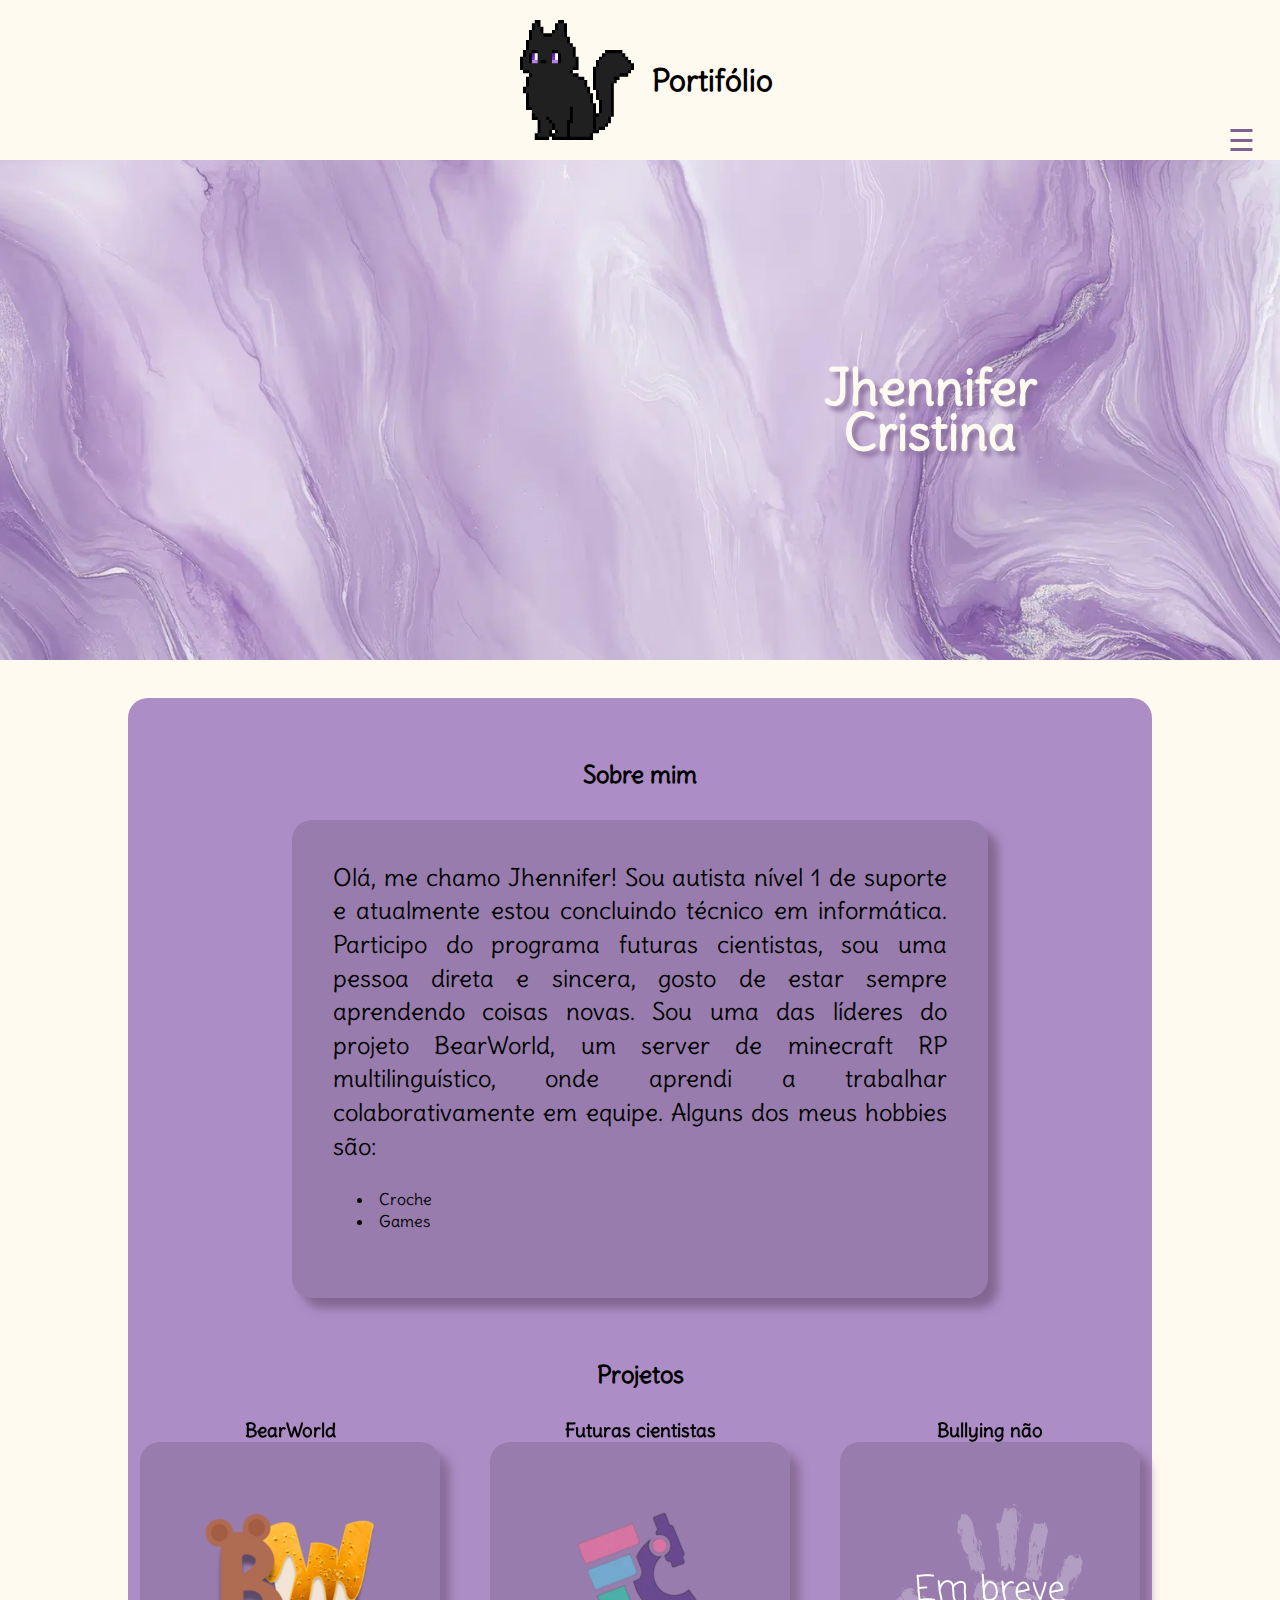
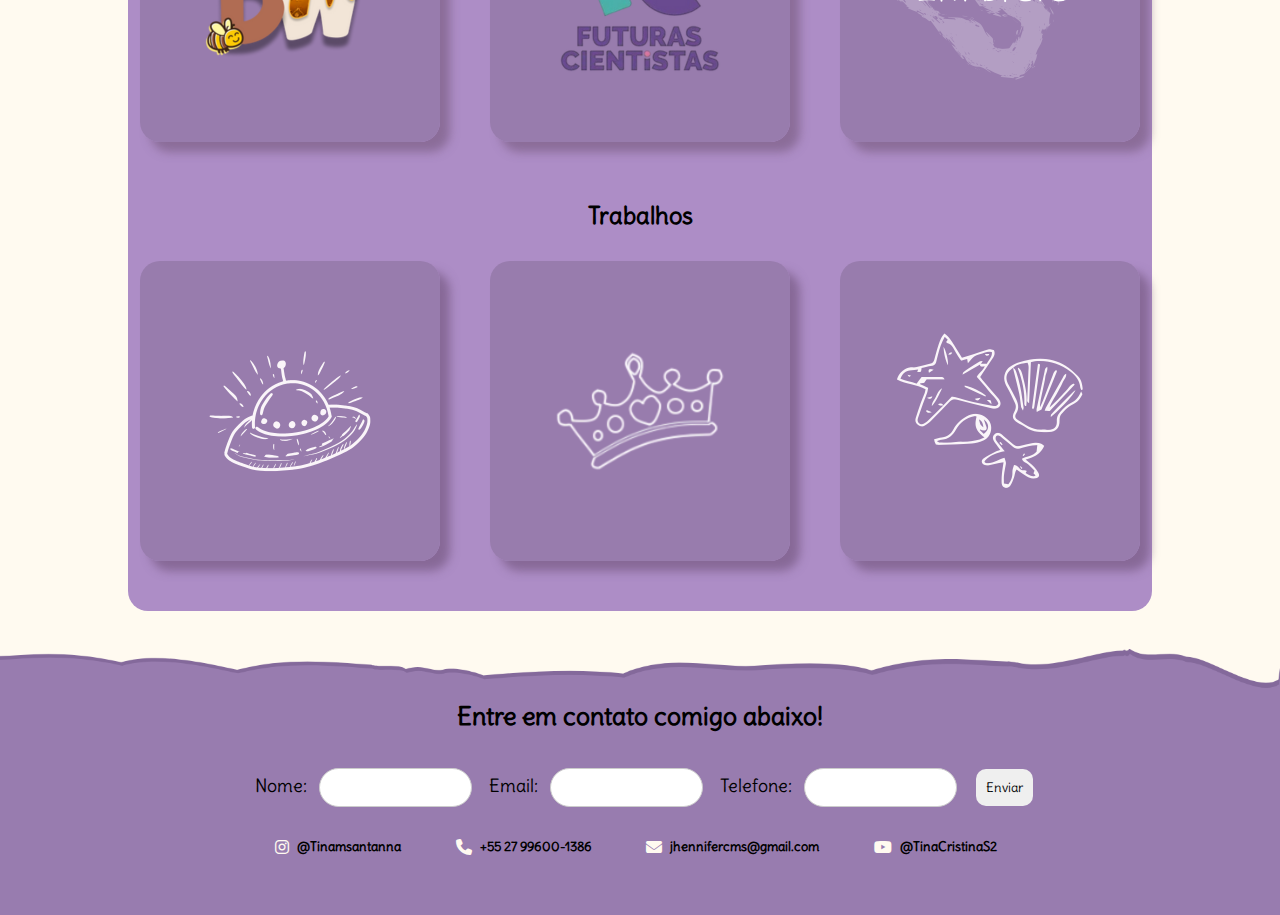
<file: Futuras-main/index.html>
<!DOCTYPE html>
<html lang="en">
<head>
    <meta charset="UTF-8">
    <meta http-equiv="X-UA-Compatible" content="IE=edge">
    <meta name="viewport" content="width=device-width, initial-scale=1.0">
    <title>Jhenni</title>
    <link rel="apple-touch-icon" sizes="180x180" href="/Futuras-main/img/apple-touch-icon.png">
    <link rel="icon" type="image/png" sizes="32x32" href="/Futuras-main/img/favicon-32x32.png">
    <link rel="icon" type="image/png" sizes="16x16" href="/Futuras-main/img/favicon-16x16.png">
    <link rel="manifest" href="/Futuras-main/img/site.webmanifest">
    <link rel="preconnect" href="https://fonts.googleapis.com">
    <link rel="preconnect" href="https://fonts.gstatic.com" crossorigin>
    <link href="https://fonts.googleapis.com/css2?family=Delius&display=swap" rel="stylesheet">
    <link rel="stylesheet" href="./css/style.css">
    <link rel="stylesheet" href="https://cdnjs.cloudflare.com/ajax/libs/font-awesome/6.6.0/css/all.min.css">
    <script src="./js/script.js"></script>
</head>
<body>
    <header class="header">
        <div id="inicio">

            <div class="logo">
                <img src="/Futuras-main/img/gato.gif" alt="" style="width: 120px; height: 120px;" >
                <h2>Portifólio</h2>
            </div>
        </div>
        
    </header>
    
    <header class="header2">
        <nav class="nav" >

            <button id="menu-hamburger" class="menu-hamburger">
                &#x2630
            </button>

            <ul id="navMenu">
                <a href="#inicio">
                    <li>Início</li>
                </a>

                <a href="#mim">
                    <li>Sobre mim</li>
                </a>
                
                <a href="#projeto">
                    <li>Projetos</li>
                </a>
                
                <a href="#job">
                    <li>Trabalhos</li>
                </a>

                <a href="#contato">Contato</a>
            </ul>
        </nav>
    </header>

    <main>
        <div class="intro">

            <div class="titulo">
                <h1>Jhennifer</h1>
                <h1>Cristina</h1>
            </div>
        </div>

            <div id="mim">
                <div class="subtitulo">
                    <h2>Sobre mim</h2>
                </div>
                <div class="eu">
                    <p>
                        Olá, me chamo Jhennifer! Sou autista nível 1 de suporte e atualmente estou concluindo técnico em informática. Participo do programa futuras cientistas, sou uma pessoa direta e sincera, gosto de estar sempre aprendendo coisas novas. Sou uma das líderes do projeto BearWorld, um server de minecraft RP multilinguístico, onde aprendi a trabalhar colaborativamente em equipe. Alguns dos meus hobbies são:
                    </p> 

                    <ul>
                        <li>Croche</li>
                        <li>Games</li>
                    
                    </ul>
                    
                </div>
            </div>
            <div id="projeto">
                <div class="subtitulo">
                    <h2>Projetos</h2>
                </div>
                <section class="pro-cards">
                    <div class="flip-card">
                        <div class="flip-card-inner">
                            <div class="flip-card-front">
                                <h3>BearWorld</h3>
                                <img src="/Futuras-main/img/6.png" alt="Logo BearWorld" style="width: 300px; height: 300px;">
                            </div>
                            <div class="flip-card-back">
                                <h3>BearWorld</h3>
                                <img src="/Futuras-main/img/GifBw.gif" alt="" style="width: 300px; height: 300px; object-fit: cover">

                            </div>
                        </div>
                    </div>
                    <div class="flip-card">
                        <div class="flip-card-inner">
                            <div class="flip-card-front">
                                <h3>Futuras cientistas</h3>
                                <img src="/Futuras-main/img/f.png" alt="Logo BearWorld" style="width: 300px; height: 300px;">
                            </div>
                            <div class="flip-card-back">
                                <a href="https://discord.gg/N3H6qTWFxQ"></a>
                                <h3>Futuras cientistas</h3>
                                <img src="/Futuras-main/img/gifUrso.gif" alt="" style="width: 300px; height: 300px;">
                            </div>
                        </div>
                    </div>
                    <div class="flip-card">
                        <div class="flip-card-inner">
                            <div class="flip-card-front">
                                <h3>Bullying não</h3>
                                <img src="/Futuras-main/img/7.png" alt="Logo BearWorld" style="width: 300px; height: 300px;">
                            </div>
                            <div class="flip-card-back">
                                <a href="https://discord.gg/N3H6qTWFxQ"></a>
                                <h3>Bullying não</h3>
                                <img src="/Futuras-main/img/4.png" alt="" style="width: 300px; height: 300px;">
                            </div>
                        </div>
                    </div>
                </section>
            </div>

            </div>

            <div id="job">
                <div class="subtitulo">
                    <h2>Trabalhos</h2> 
                </div>
                <section class="job-cards">
                    <div class="flip-card">
                        <div class="flip-card-inner">
                            <div class="flip-card-front">
                                <img src="/Futuras-main/img/1.png" alt="" style="width: 300px; height: 300px;">
                            </div>
                            <div class="flip-card-back">
                                <a href="https://discord.gg/N3H6qTWFxQ"></a>
                                <img src="/Futuras-main/img/Em breve.png" alt="" style="width: 300px; height: 300px;">
                            </div>
                        </div>
                    </div>
                    <div class="flip-card">
                        <div class="flip-card-inner">
                            <div class="flip-card-front">
                                <img src="/Futuras-main/img/2.png" alt="" style="width: 300px; height: 300px;">
                            </div>
                            <div class="flip-card-back">
                                <a href="https://discord.gg/N3H6qTWFxQ"></a>
                                <img src="/Futuras-main/img/Em breve.png" alt="" style="width: 300px; height: 300px;">
                            </div>
                        </div>
                    </div>
                    <div class="flip-card">
                        <div class="flip-card-inner">
                            <div class="flip-card-front">
                                <img src="/Futuras-main/img/3.png" alt="Logo BearWorld" style="width: 300px; height: 300px;">
                            </div>
                            <div class="flip-card-back">
                                <a href="https://discord.gg/N3H6qTWFxQ"></a>
                                <img src="/Futuras-main/img/Em breve.png" alt="" style="width: 300px; height: 300px;">
                            </div>
                        </div>
                    </div>
                </section>
            </div>
    </main>
    <footer>
        <h4>Entre em contato comigo abaixo!</h4>
        <form>
                <label for="nome">Nome:</label>
                <input id="nome" type="text"> 

                <label for="email">Email:</label>
                <input id="email" type="email"> 

                <label for="telefone">Telefone:</label>
                <input id="telefone" type="nunber"> 

                <button id="botaoEnviar">Enviar</button>
        </form>
        <ul class="contato" id="contato">
            <a class="item-contato" href="https://www.instagram.com/tinamsantanna/" target="_blank">
                <i class="fa-brands fa-instagram" style="color: #fffaf0;"></i>
                <h5>@Tinamsantanna</h5>
            </a>
            <li class="item-contato">
<i class="fa-solid fa-phone" style="color: #fffaf0;"></i>
                <h5>+55 27 99600-1386</h5>
            </li>
            <a class="item-contato" href="mailto:jhenifercms@gmail.com">
                <i class="fa-solid fa-envelope" style="color: #fffaf0;"></i>
                <h5>jhennifercms@gmail.com</h5>
            </a>
            <a class="item-contato" href="https://www.youtube.com/@TinaCristinaS2" target="_blank">
                <i class="fa-brands fa-youtube" style="color: #fffaf0;"></i>
                <h5>@TinaCristinaS2</h5>
            </a>
        </ul>
    </footer>
</body>
</html>
</file>
<file: Futuras-main/css/style.css>
* {
    padding: 0;
    margin: 0;
    font-family: 'Delius', sans-serif;
}

html {
    scroll-behavior: smooth;
}

p {
    font-size: 150%
}

body {
    background-color: #fffaf0;
    display: flex;
    flex-direction: column;
    justify-content: space-between;
    height: 100%;
}

.header {
    height: 20%;
    display: flex;
    flex-direction: column;
    justify-content: center;
    align-items: center;
    padding-top: 20px;
    padding-bottom: 0px;
    margin: 0;
}

.header2 {
    height: 20%;
    display: flex;
    flex-direction: column;
    justify-content: center;
    align-items: center;
    padding-top: 0px;
    padding-bottom: 20px;
    position: sticky;
    top: 5px;
    margin: 0;
    z-index: 50;
}

.logo {
    width: 100%;
    justify-content: space-evenly;
    display: flex;
    align-items: center;
}

.logo img {
    width: 200px;
    padding-right: 5%;
}

.logo h2 {
    font-size: 30px;
}

a {
    text-decoration: none;
    color: inherit;
} 

.nav {
    background-color: #ad8dc6;
    width: 35%;
    border-radius: 2000px;
    overflow: hidden;
    box-shadow: 0 4px 8px 0 rgba(0, 0, 0, 0.2), 0 6px 20px 0 rgba(0, 0, 0, 0.19);
    opacity: 90%;
}

nav ul a:hover {
    background-color: #987cad;
}

nav ul a {
    transition: all 0.1s ease-in-out
}

nav ul a {
    transition: all 1s ease-in-out;
    width: 100%;
    height: 100%;
    text-align: center;
    padding: 20px;
    display: flex;
    align-items: center;
    justify-content: center;
}

.menu-hamburger {
    display: none;
    background: none;
    border: none;
    color: #6f5086;
    font-size: 30px;
    cursor: pointer;
    position: absolute;
    right: 15px;
    top: 0%;
    transform: translateY(-50%);
}

header ul {
    display: flex;
    list-style: none;
    width: 100%;
    justify-content: space-evenly;
    align-items: center;
    font-weight: bold;
}

main{
    display: flex;
    flex-direction: column;
    justify-content: center;
    align-items: center;
    text-align: center;
    flex: 1;
}

.intro {
    background-image: url(/Futuras-main/img/imagemGranito.webp);
    background-attachment: fixed;
    background-size: cover;
    background-position: center;
    background-repeat: no-repeat;
    height: 500px;
    width: 100%;
    display: flex;
    flex-direction: column;
    justify-content: center;
    align-items: flex-end;
    text-align: center;

}

.titulo {
    width: 700px;
}

.titulo h1 {
    color:#fffaf0;
    font-size: 50px;
    line-height: 0.9;
    text-shadow: 5px 5px 5px #8a6f9e;
}

#mim {
    background-color: #ad8dc6 ;
    margin-top: 3%;
    width: 80%;
    display: flex;
    flex-direction: column;
    flex-wrap: wrap;
    justify-content: center;
    align-items: center;
    border-top-left-radius: 20px ;
    border-top-right-radius: 20px;
    padding-top: 30px;
    padding-bottom: 30px;
}

.eu {
    width: 60%;
    padding: 4%;
    text-align: justify;
    line-height: 1.4;
    background-color: #987cad;
    border-radius: 20px;
    box-shadow: 10px 10px 10px rgba(100, 74, 104, 0.562);
}

.eu ul {
    list-style-position: inside;
    line-height: 1.4;
    padding: 4%;
}


#projeto {
    background-color: #ad8dc6;
    width: 80%;
    
}

.pro-cards {
    width: 100%;
    height: 100%;
    display: flex;
    flex-wrap: wrap ;
    align-items: center;
    justify-content: center;
    gap: 50px;
    margin-bottom: 50px;
}

.flip-card {
    width: 300px;
    height: 300px;
    background-color: transparent;
    perspective: 1000px;
}

.flip-card-inner {
    position: relative;
    width: 100%;
    height: 100%;
    transition: transform 0.6s;
    transform-style: preserve-3d;
}

.flip-card:hover .flip-card-inner {
    transform: rotateY(180deg);
}

.flip-card-front, .flip-card-back {
    position: absolute;
    width: 100%;
    height: 100%;
    -webkit-backface-visibility: hidden;
    backface-visibility: hidden;
}

.flip-card-back {
    transform: rotateY(180deg);
}

#projeto img {
    box-shadow: 10px 10px 10px rgba(113, 83, 117, 0.562);
    border-radius: 20px;
}

#job {
    background-color: #ad8dc6;
    width: 80%;
    margin-bottom: 3% ;
    border-bottom-left-radius: 20px;
    border-bottom-right-radius: 20px;
}

.subtitulo {
    padding: 3%;
}

.job-cards {
    width: 100%;
    height: 100%;
    display: flex;
    flex-wrap: wrap ;
    align-items: center;
    justify-content: center;
    gap: 50px;
    border-bottom-left-radius: 20px;
    border-bottom-right-radius: 20px;
    margin-bottom: 50px;
}

.flip-card {
    width: 300px;
    height: 300px;
    background-color: transparent;
    perspective: 1000px;
}

.flip-card-inner {
    position: relative;
    width: 100%;
    height: 100%;
    transition: transform 0.6s;
    transform-style: preserve-3d;
}

.flip-card:hover .flip-card-inner {
    transform: rotateY(180deg);
}

.flip-card-front, .flip-card-back {
    position: absolute;
    width: 100%;
    height: 100%;
    -webkit-backface-visibility: hidden;
    backface-visibility: hidden;
}

.flip-card-back {
    transform: rotateY(180deg);
}

#job img {
    box-shadow: 10px 10px 10px rgba(105, 76, 114, 0.562);
    border-radius: 20px;
}

footer {
    background-image: url(/Futuras-main/img/b.png);
    background-size: cover;
    background-position: top;
    background-repeat: no-repeat;
    display: flex;
    flex-direction: column;
    justify-content: center;
    align-items: center;
    padding: 4%;
}

footer h4 {
    font-size: 25px;
    margin-bottom: 3%;
}

footer form {
    padding: 10;
}

footer label {
    padding: 8px;
    font-size: large;
}

input {
    padding: 10px;
    border-radius: 20px;
    border: 1px solid #ccc; 
    margin-right: 5px;
}

button {
    padding: 10px;
    border-radius: 10px;
    margin-left: 10px;
    transition: all 0.1s ease-in-out;
    border: #876b9c;
}

button:hover {
    background-color: #876b9c;
}

footer ul {
    display: flex;
    list-style: none;
    width: 80%;
    justify-content: center;
    align-items: center;
    font-weight: bold;
    padding-top: 2%;
}

.contato {
    width: 70%;
    justify-content: space-evenly;
    flex-direction:row;
    align-items: center;
}

.contato h5 {
    flex-direction:row;
    margin: 8px;
}

.item-contato{
    display: flex;
    align-items: center;
}

footer a {
    text-decoration: none;
    color: inherit;
}

@media (max-width:940px) {
    footer .contato{
        flex-direction: column;
    }
    footer form {
        display: flex;
        flex-direction: column;
    }
    button {
        margin-left: 0px;
        margin-top:15px;
    }
    .titulo h1 {
        margin-left: 150px;
    }
}

@media (max-width:1290px) {
    .menu-hamburger{
        display: block;
    }
    
    nav ul {
        display: none;
        flex-direction: column;
        position: absolute;
        top: 100%;
        left: 0;
        width: 100%;
        background-color: #876b9c;
        padding: 20px;
        margin-top: 15px;
    }

    nav ul.active {
        display: flex;
    }
    
    #inicio
    #mim
    #projeto
    #job
    #contato {
        grid-template-columns: 1fr;
    }

    nav {
        flex-direction: column;
        align-items: stretch;
    }
}
</file>
